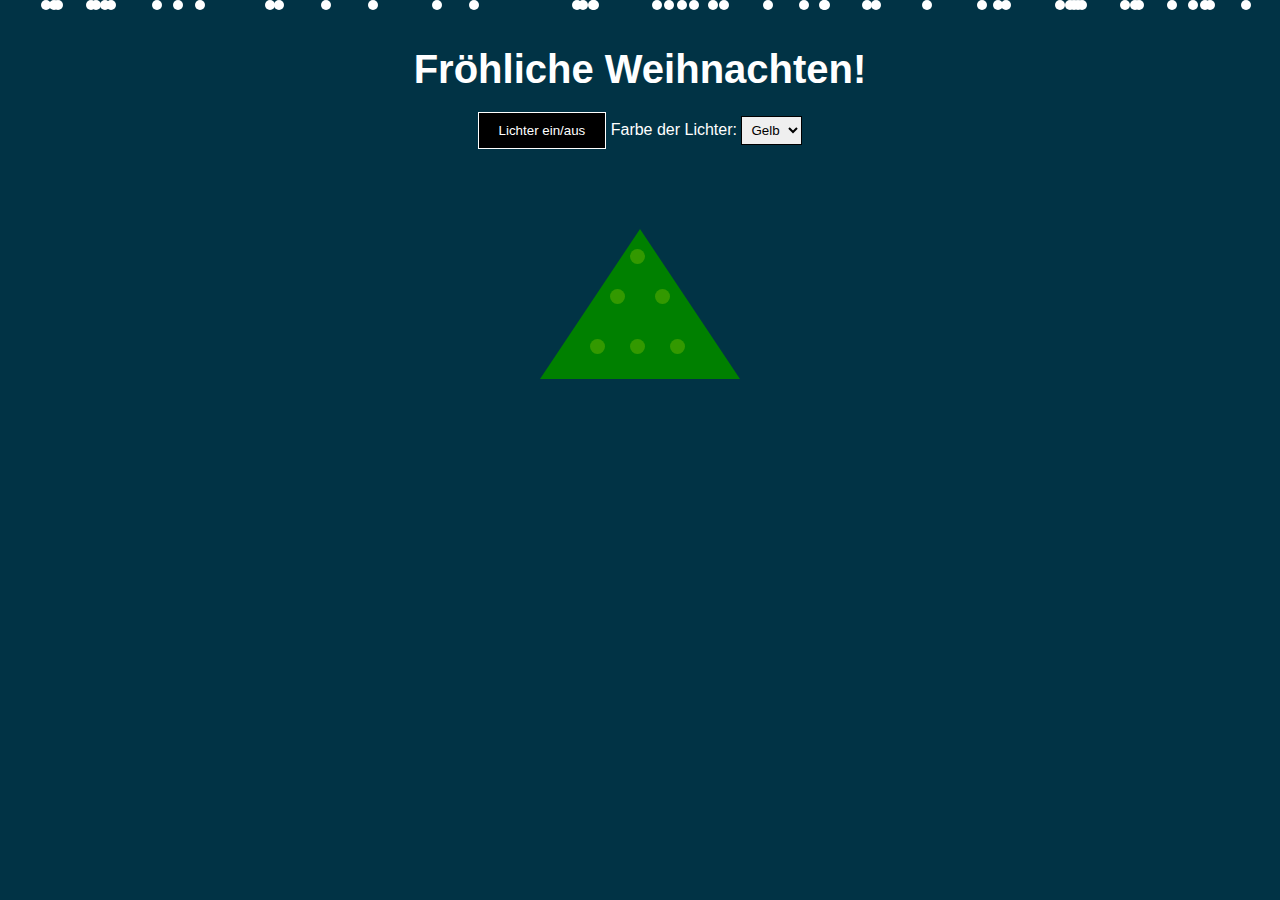
<file: abgabe03-_Weihnachtsbaum_ interaktiv/index.html>
<!DOCTYPE html>
<html lang="de">
<head>
    <meta charset="UTF-8">
    <meta name="viewport" content="width=device-width, initial-scale=1.0">
    <title>Fröhliche Weihnachten!</title>
    <link rel="stylesheet" href="stylesheet.css">
</head>
<body>
<h1>Fröhliche Weihnachten!</h1>

<!-- Botón para encender/apagar las luces -->
<button id="toggleLights">Lichter ein/aus</button>

<!-- Menú desplegable para cambiar el color de las luces -->
<label for="lightColor">Farbe der Lichter:</label>
<select id="lightColor">
    <option value="yellow">Gelb</option>
    <option value="blue">Blau</option>
    <option value="red">Rot</option>
</select>

<!-- Contenedor para el árbol -->
<div class="treeContainer">
    <div class="light"></div>
    <div class="light"></div>
    <div class="light"></div>
    <div class="light"></div>
    <div class="light"></div>
    <div class="light"></div>
</div>


<!-- Contenedor para la nieve -->
<div id="snowContainer"></div>
<script src="baum.js"></script>
</body>
</html>
</file>
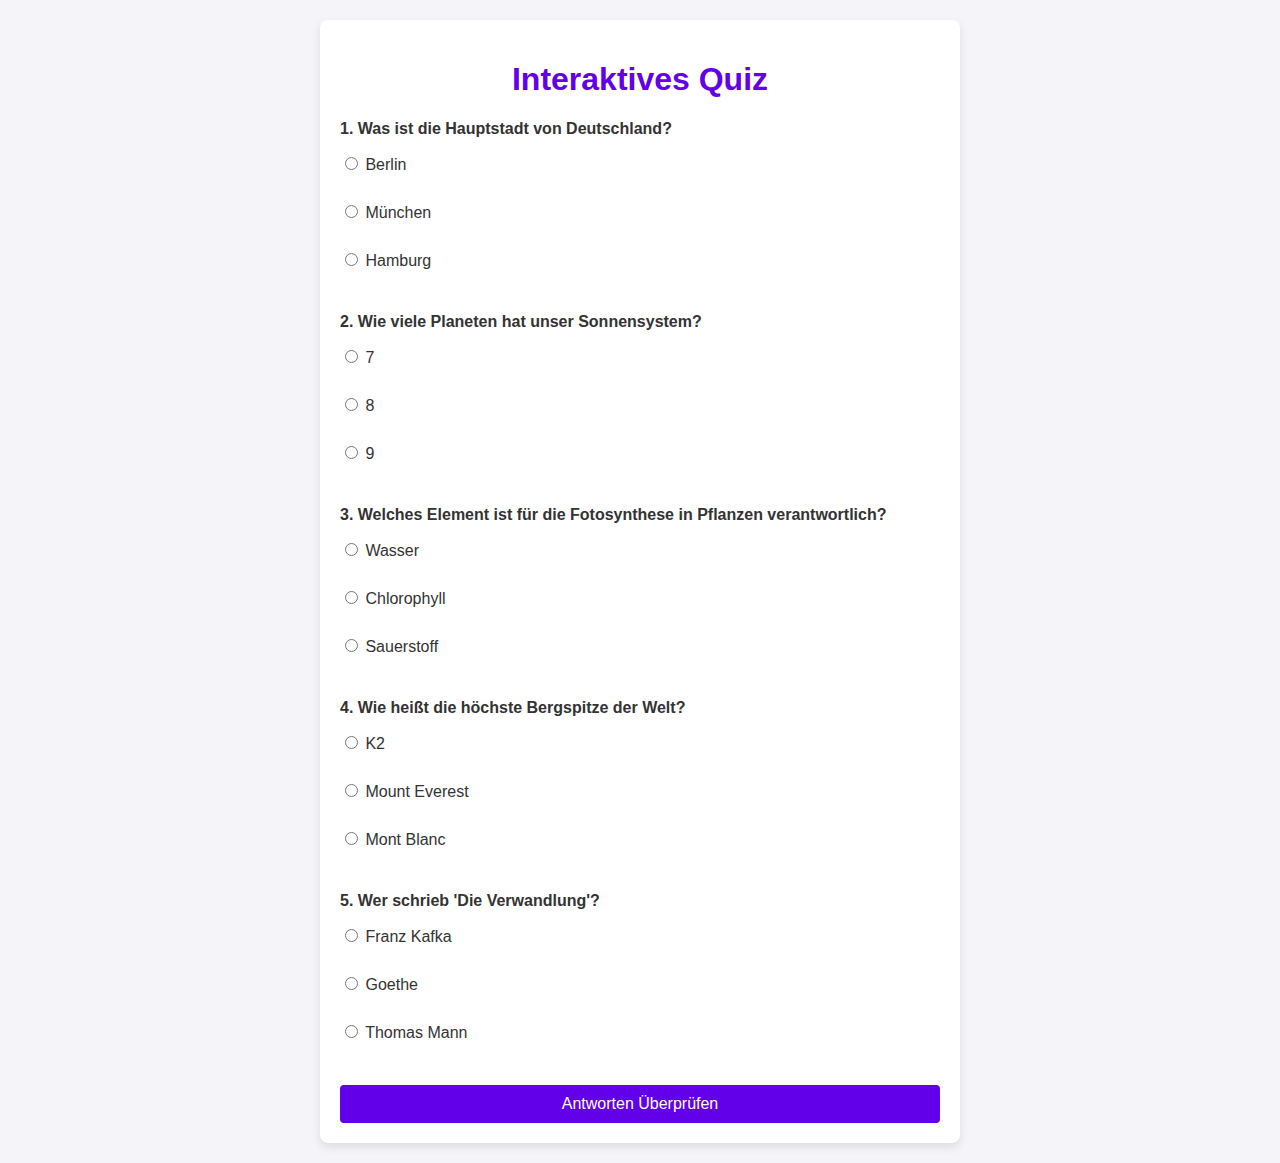
<file: abgabe04_Interaktives Quiz/index.html>
<!DOCTYPE html>
<html lang="de">
<head>
    <meta charset="UTF-8">
    <meta name="viewport" content="width=device-width, initial-scale=1.0">
    <title>Interaktives Quiz</title>
    <link rel="stylesheet" href="style.css">
</head>
<body>
<div class="quiz-container">
    <h1>Interaktives Quiz</h1>
    <div id="quiz"></div>
    <button id="submit">Antworten Überprüfen</button>
    <div id="result" class="result" style="display: none;"></div>
</div>
<script src="logic.js"></script>
</body>
</html>
</file>
<file: abgabe03-_Weihnachtsbaum_ interaktiv/stylesheet.css>
/* Estilo general */
body {
    font-family: "Orbitron", sans-serif;
    text-align: center;
    background-color: #013345;
    color: white;
    margin: 0;
    padding: 20px;
}

h1 {
    font-size: 2.5rem;
    margin-bottom: 20px;
}

button {
    background-color: black;
    color: white;
    border: 1px solid white;
    padding: 10px 20px;
    cursor: pointer;
}

button:hover {
    background-color: white;
    color: black;
}

select {
    padding: 5px;
    border: 1px solid black;
    cursor: pointer;
}

.treeContainer{
    position: relative;
    margin: 5rem auto 0 auto;
    width: 0;
    height: 0;
    border-left: 100px solid transparent;
    border-right: 100px solid transparent;
    border-bottom: 150px solid green;

}
/* Luces del árbol */
.light {
    position:absolute;
    width: 15px;
    height: 15px;
    border-radius: 50%;
    background-color: yellow;
    opacity: 20%;

}

.light:nth-child(1) { top: 20px; left: -10px; }
.light:nth-child(2) { top: 60px; left: -30px; }
.light:nth-child(3) { top: 60px; left: 15px; }
.light:nth-child(4) { top: 110px; left: -50px; }
.light:nth-child(5) { top: 110px; left: -10px; }
.light:nth-child(6) { top: 110px; left: 30px; }

#snowContainer {
    position: absolute;
    top: 0;
    left: 0;
    width: 100%;
    height: 100vh;
    overflow: hidden;
    pointer-events: none;
}

.snowflake {
    position: absolute;
    background-color: white;
    border-radius: 50%;
    animation: fall linear infinite;
    width: 10px;
    height: 10px;
}

@keyframes fall {
    from{top: -20px; }
    to {top: 100%; }
}
</file>
<file: abgabe04_Interaktives Quiz/style.css>
body {
    font-family: Arial, sans-serif;
    background-color: #f4f4f9;
    color: #333;
    margin: 20px;
}

.quiz-container {
    max-width: 600px;
    margin: auto;
    padding: 20px;
    background: #fff;
    border-radius: 8px;
    box-shadow: 0 4px 10px rgba(0, 0, 0, 0.1);
}

h1 {
    text-align: center;
    color: #6200ea;
}

.question {
    margin-bottom: 20px;
}

.result {
    margin-top: 20px;
    padding: 10px;
    background: #e7f5e9;
    border: 1px solid #a5d6a7;
    border-radius: 4px;
}

button {
    display: block;
    width: 100%;
    background-color: #6200ea;
    color: white;
    border: none;
    padding: 10px 20px;
    border-radius: 4px;
    cursor: pointer;
    font-size: 16px;
}

button:hover {
    background-color: #3700b3;
}

label {
    display: block;
    margin: 5px 0;
}
</file>
